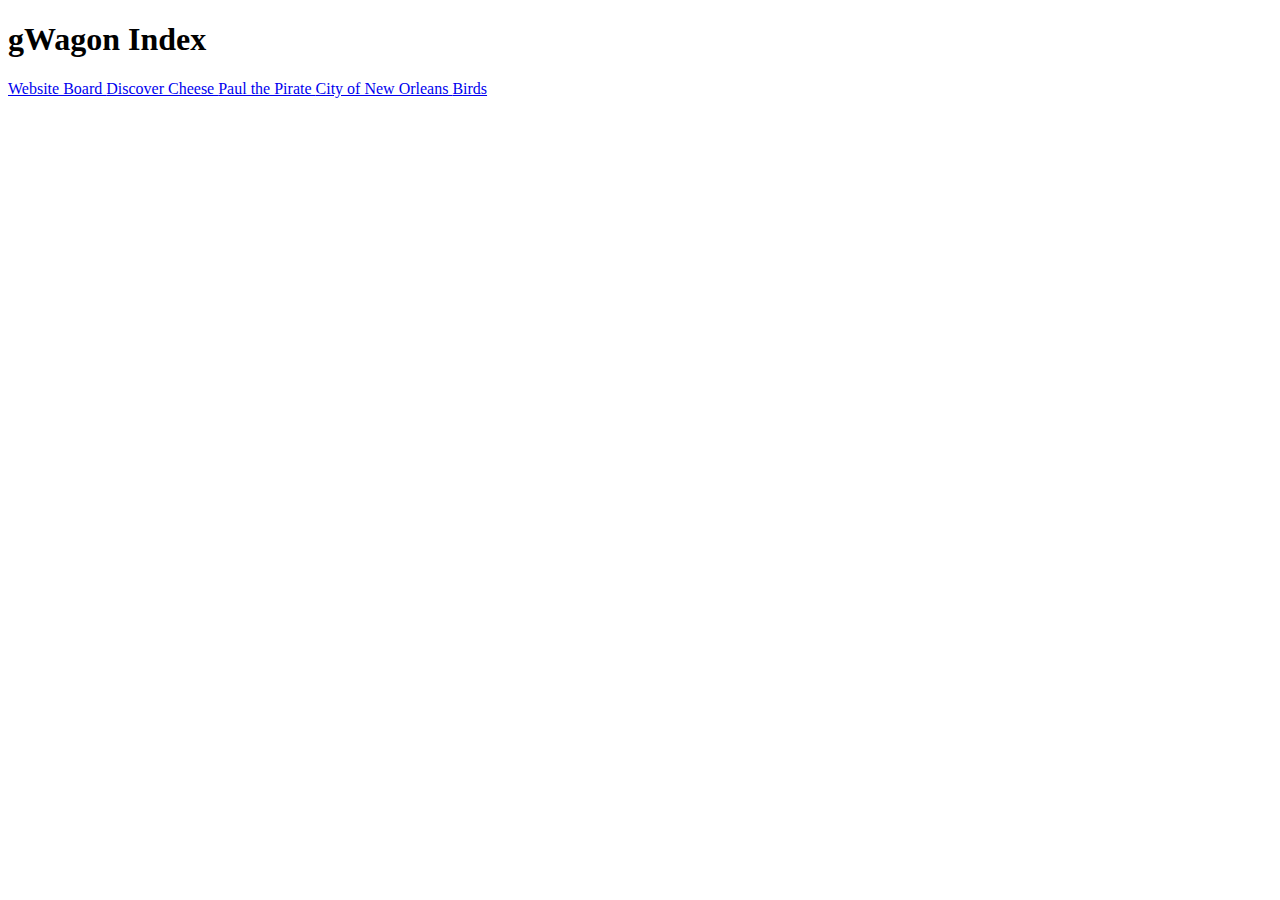
<file: index.html>
<!DOCTYPE html>
<html lang="en">
<head>
    <meta charset="UTF-8">
    <meta http-equiv="X-UA-Compatible" content="IE=edge">
    <meta name="viewport" content="width=device-width, initial-scale=1.0">
    <title>Document</title>
</head>
<body>
    <header>
        <h1>gWagon Index</h1>
    </header>
        <a href="WebsiteBoard/WebsiteBoard.html"> Website Board </a>
        <a href="DiscoverCheese/DiscoverCheese.html"> Discover Cheese </a>
        <a href="PTP/PTP.html"> Paul the Pirate </a>
        <a href="CityOfNewOrleans.html/CityOfNewOrleans.html"> City of New Orleans </a>
        <a href="Birds/Birds.html"> Birds </a>
    </header>
</body>
</html>
</file>
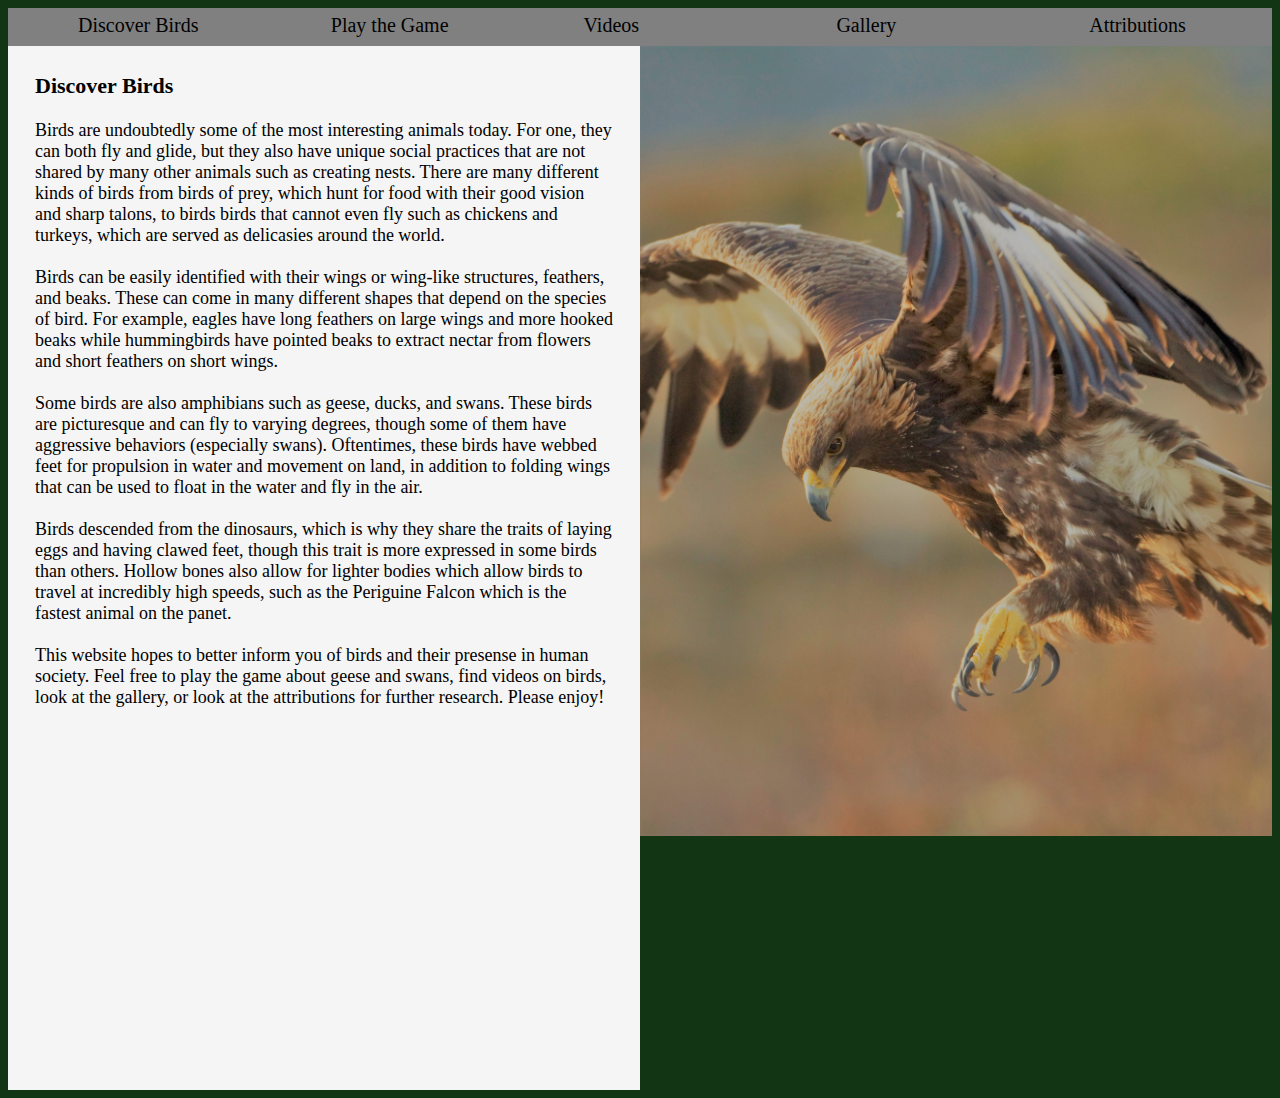
<file: Birds/Birds.html>
<!DOCTYPE html>
<html lang="en">
<head>
    <meta charset="UTF-8">
    <meta name="viewport" content="width=device-width, initial-scale=1.0">

    <link rel="stylesheet" href="Birds.css">
    <script src="Birds.js" defer></script>

    <title>Document</title>
</head>
<body style="background-color:rgb(18, 53, 20)">
    <header>
        <div class="HDiv" onclick="appear(0); gameOver2();">
            Discover Birds
        </div>
        <div class="HDiv" onclick="appear(1); gameOver2();">
            Play the Game
        </div>
        <div class="HDiv" onclick="appear(2); gameOver2();">
            Videos
        </div>
        <div class="HDiv" onclick="appear(3); gameOver2();">
            Gallery
        </div>
        <div class="HDiv" onclick="appear(4); gameOver2();">
            Attributions
        </div>
    </header>
    <main class="appear">
        <div class="MDiv">
            <p class="P1">
                <span class="PTitle" onclick="speak('Discover Birds')">Discover Birds</span>
                <br>
                <br> Birds are undoubtedly some of the most interesting animals today. For one, they can both fly and glide, but they also have unique social practices
                that are not shared by many other animals such as creating nests. There are many different kinds of birds from birds of prey, which hunt for food with 
                their good vision and sharp talons, to birds birds that cannot even fly such as chickens and turkeys, which are served as delicasies around the world. 
                <br>
                <br> Birds can be easily identified with their wings or wing-like structures, feathers, and beaks. These can come in many different shapes that depend on the species of bird.
                For example, eagles have long feathers on large wings and more hooked beaks while hummingbirds have pointed beaks to extract nectar from flowers and short feathers on short wings. 
                <br>
                <br> Some birds are also amphibians such as geese, ducks, and swans. These birds are picturesque and can fly to varying degrees, though some of them have aggressive behaviors (especially swans).
                Oftentimes, these birds have webbed feet for propulsion in water and movement on land, in addition to folding wings that can be used to float in the water and fly in the air. 
                <br>
                <br> Birds descended from the dinosaurs, which is why they share the traits of laying eggs and having clawed feet, though this trait is more expressed in some birds than others. 
                Hollow bones also allow for lighter bodies which allow birds to travel at incredibly high speeds, such as the Periguine Falcon which is the fastest animal on the panet.
                <br>
                <br> This website hopes to better inform you of birds and their presense in human society. Feel free to play the game about geese and swans, find videos on birds, look at the gallery, or look at the attributions for further research. Please enjoy!

            </p>
        </div>
        <img class="BackI" src = "Raptor.jpg"></img>
    </main>
    <main>
        <div id="gameBoard">
            <audio id="LMusic" loop>
                <source src = "LMusic.mp3">
            </audio>
            <audio id="Exp">
                <source src = "Exp.mp3">
            </audio>
            <audio id="GameO">
                <source src = "GameO.mp3">
            </audio>
            <audio id="Scream">
                <source src = "Scream.mp3">
            </audio>
            <img src="GX.png" id="cross">
            <div id="go">
                <img src="GMonster.jpg" class="goImg"></img>
                <div class="goDisplay">
                    Game
                    <br>
                    <br>Over
                </div>
            </div>
        </div>
        <div class="GDiv">
            <div id="BDiv" onclick="startGame();">Start</div>
            <div class="SDiv">Score: <span id="scoreN"></span> </div>
            <div id="inst">
                You're taking a nice evening walk at your local park, and you are truly appreciative of nature. Suddenly, killer geese and swans attack you from the woods. Defend yourelf and hold off these killer birds for as long as possible. 
            </div>
            <div id="moves">
                Controls: 
                <br>
                <br> - Arrow keys to move cursor
                <br>
                <br> - "A" to shoot
            </div>
        </div>
    </main>
    <main>
        <div class="MDiv">
            <p class="P1">
                <span class="PTitle" onclick="speak('Videos')"> Videos</span>
                <br>
                <div class="PDiv" onclick="window.open('https://www.youtube.com/watch?v=wZjJvTdKY2o')"> Chickens - Sweet, Spicy Korean Crispy Chicken </div>
                <br>
                <div class="PDiv" onclick="window.open('https://www.youtube.com/watch?v=u6ppFEDRGbk')"> Turkeys - Thanksgiving </div>
                <br>
                <div class="PDiv" onclick="window.open('https://www.youtube.com/watch?v=usx6_88R8uk')"> Raptors - Identification </div>
                <br>
                <div class="PDiv" onclick="window.open('https://www.youtube.com/watch?v=1_8hz4bHfYY')"> Falcons - The Fastest Creatures on Earth</div>
                <br>
                <div class="PDiv" onclick="window.open('https://www.youtube.com/watch?v=hecXupPpE9o')"> Eagles - Hunting Salmon</div>
                <br>
                <div class="PDiv" onclick="window.open('https://www.youtube.com/watch?v=wnaylfxGTnY')"> Ducks - Quacking</div>
                <br>
                <div class="PDiv" onclick="window.open('https://www.youtube.com/watch?v=pdtpI33EXHQ')"> Geese - Lifestyle</div>
                <br>
                <div class="PDiv" onclick="window.open('https://www.youtube.com/watch?v=0sH-Kix4a2k')"> Swans - Flight</div>
                <br>
            </p>
        </div>
        <img class="BackI" src="Chicken.jpg"></img>
    </main>
    <main>
        <img class="SI" src="Raptor2.jpg" onclick="speak('Raptor')"></img>
        <img class="SI" src="Eagle2.jpg" onclick="speak('Eagle')"></img>
        <img class="SI" src="Chicken2.jpg" onclick="speak('Chicken')"></img>
        <img class="SI" src="Turkey2.jpg" onclick="speak('Turkey')"></img>
        <img class="SI" src="Goose2.jpg" onclick="speak('Goose')"></img>
        <img class="SI" src="Swan2.jpg" onclick="speak('Swan')"></img>
        <img class="SI" src="Hawk2.jpg" onclick="speak('Hawk')"></img>
        <img class="SI" src="Duck2.jpg" onclick="speak('Duck')"></img>
        <img class="SI" src="Falcon2.jpg" onclick="speak('Falcon')"></img>
        <img class="SI" src="Emu2.jpg" onclick="speak('Emu')"></img>
        <img class="SI" src="Peacock2.jpg" onclick="speak('Peacock')"></img>
        <img class="SI" src="Hummingbird2.jpg" onclick="speak('Hummingbird')"></img>
        <img class="FI" src="E&S2.jpeg" onclick="speak('Eagle with Fish')"></img>
    </main>
    <main>
        <div class="MDiv">
            <p class="P2">
                <span class="PTitle" onclick="speak('Attributions')">Attributions</span>
                <br>
                <br> https://community.rspb.org.uk/ourwork/b/scotland/posts/gamebird-hunting-why-we-re-supporting-calls-173-for-it-to-be-regulated
                <br> https://www.thisoldhouse.com/yards/21018068/chicken-coop-must-haves-for-a-healthy-happy-roost
                <br> https://abcbirds.org/bird/mallard/ 
                <br>
                <br> https://www.youtube.com/watch?v=wZjJvTdKY2o
                <br> https://www.youtube.com/watch?v=u6ppFEDRGbk
                <br> https://www.youtube.com/watch?v=usx6_88R8uk
                <br> https://www.youtube.com/watch?v=1_8hz4bHfYY
                <br> https://www.youtube.com/watch?v=hecXupPpE9o
                <br> https://www.youtube.com/watch?v=wnaylfxGTnY
                <br> https://www.youtube.com/watch?v=pdtpI33EXHQ
                <br> https://www.youtube.com/watch?v=0sH-Kix4a2k
                <br>
                <br> https://en.wikipedia.org/wiki/Bird
                <br>
                <br> https://pixabay.com/photos/of-prey-eagle-eagle-savannah-eagle-2749590/
                <br> https://pixabay.com/photos/eagle-raptor-birds-of-prey-bird-2776081/
                <br> https://pixabay.com/photos/chicken-hen-animal-poultry-farm-3727097/
                <br> https://pixabay.com/photos/wildlife-turkey-bird-plumage-4749823/
                <br> https://pixabay.com/photos/hawk-bird-of-prey-bird-hunter-1853120/
                <br> https://pixabay.com/photos/emu-smile-bird-portrait-animal-3479510/
                <br> https://pixabay.com/photos/greylag-goose-water-reflection-8138408/
                <br> https://pixabay.com/photos/swan-bird-flying-swan-water-7167802/
                <br> https://pixabay.com/photos/duck-bird-ornithology-species-7917949/
                <br> https://pixabay.com/photos/raptor-peregrine-falcon-falcon-bird-2745549/
                <br> https://pixabay.com/photos/peafowl-peacock-bird-feathers-2363750/
                <br> https://pixabay.com/photos/rufous-bird-hummingbird-flight-6476117/
                <br> https://triadrivertours.com/river-research/2019/1/25/bald-eagles-salmon-and-winter-floods-the-annual-migration
                <br> 
                <br> https://pixabay.com/photos/sunset-mood-landscape-color-view-5416789/
                <br> https://pixabay.com/photos/goose-big-bird-wings-water-bird-2246759/
                <br> https://pixabay.com/photos/swan-water-bird-wing-big-white-5059320/
                <br> https://pixabay.com/photos/nile-goose-duck-bird-waterbird-3538831/
                <br> https://www.stickpng.com/img/miscellaneous/shapes/square
                <br> https://freesound.org/people/InspectorJ/sounds/412224/
                <br> https://freesound.org/people/InspectorJ/sounds/448226/
                <br> https://freesound.org/people/Baltiyar13/sounds/564046/
                <br> https://freesound.org/people/Mordecai666/sounds/579818/
                <br> https://pluspng.com/png-131116.html
                <br>
            </p>
        </div>
        <img class="BackI" src="Mallard.jpg"></img>

    </main>
</body>
</html>
</file>
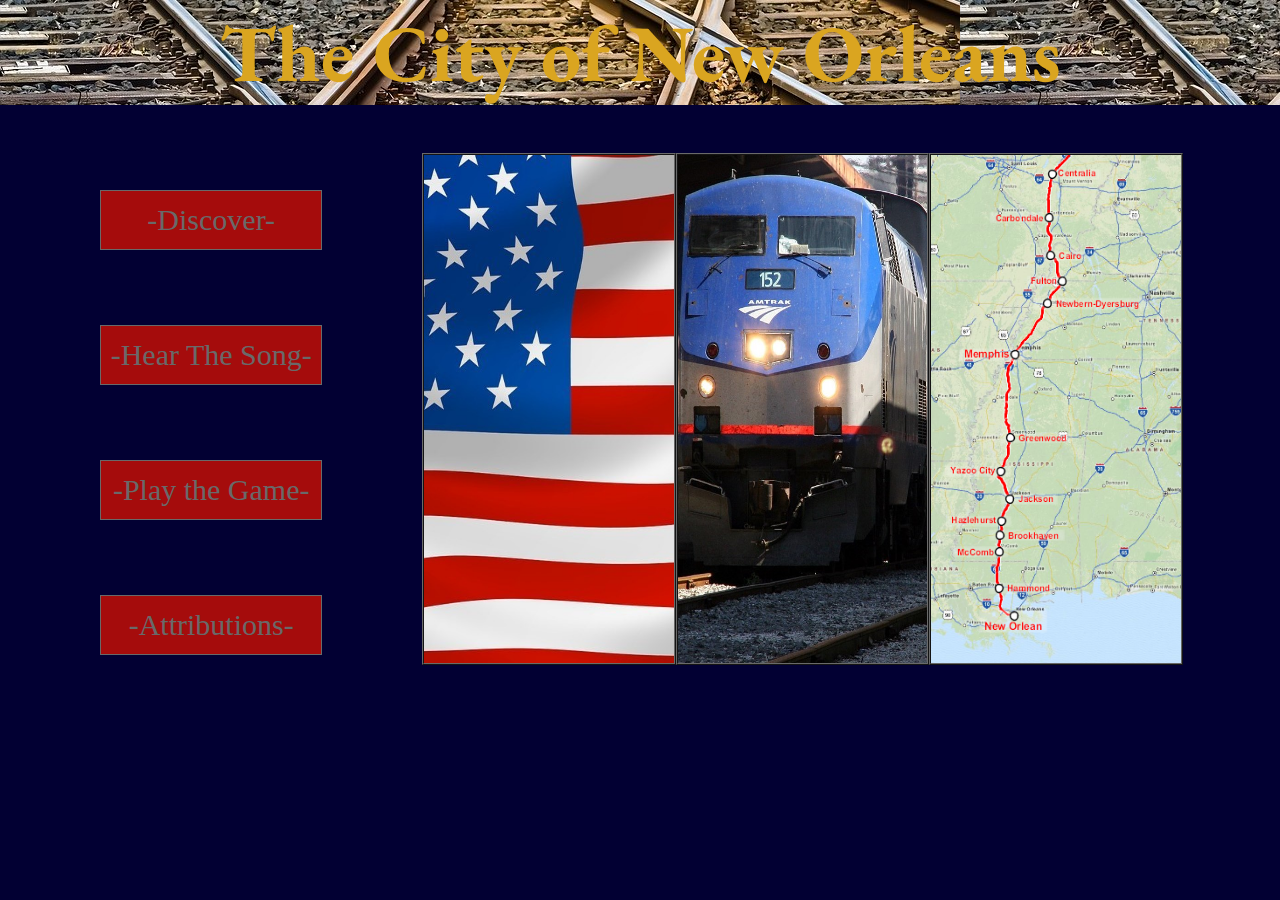
<file: CityOfNewOrleans.html/CityOfNewOrleans.html>
<html>
    <head>
        <meta charset="UTF-8">
        <meta http-equiv="X-UA-Compatible" content="IE=edge">
        <meta name="viewport" content="width=device-width, initial-scale=1.0">
        
        <link rel="stylesheet" href="CityOfNewOrleans.css">
        <script src="CityOfNewOrleans.js" defer></script>
        
        <title>City of New Orleans</title>
    </head>

    <body>
        <header onclick="speak('The City of New Orleans')">
            <h1>The City of New Orleans</h1>
        </header>

        <main class="appear">
            <div class="buttonBox">
                <button class="sendingButtons" onclick="appear(1);">-Discover-</button>
                <button class="sendingButtons" onclick="window.open('https://www.youtube.com/watch?v=fF1lqEQFVUo')">-Hear The Song-</button>
                <button class="sendingButtons" onclick="appear(2);">-Play the Game-</button>
                <button class="sendingButtons" onclick="appear(3);">-Attributions-</button>
            </div>
            <div class="imgBox1">
                <img class="titleImg" src="AmericanFlag2.jpg"></img>
                <img class="titleImg" src="Train1.jpg"></img>
                <img class="titleImg" src="Path1.png"></img>
            </div>
        </main>

        <main>
            <p class="discoverText">
                The City of New Orleans is an interstate American train that is run by Amtrak. It runs from Chicago to New Orleans, succeeding the Panama Limited run by the Illinois Central Railroad. It was opened on April 27, 1947 and it received an overnight schedule in 1971. The train runs down the Mississippi river, travelling 934 miles. Its route has been changed several times and but it currently has 17 stops. The route was made famous when Steve Goodman wrote the folk song 'City of New Orleans' in 1970 and Arlo Guthrie recorded it in 1972. After Hurricane Katrina, Arlo Guthrie started a fundraiser while aboard the City of New Orleans to raise money for the recovery. Though the train route is one of the most iconic in America, it has nonetheless suffered during the Covid-19 pandemic and service has seen many cuts.
            </p>
            <div class="imgBox2">
                <img class="discovImg" src="Train2.jpg"></img>
                <img class="discovImg" src="Path2.png"></img>
                <img class="discovImg" src="Train3.jpg"></img>
                <img class="discovImg" src="NewOrleans.jpg"></img>
            </div>
            <button class="backButtons" onclick="appear(0);">-Back-</button>
        </main>

        <main>
            <div id="gameBoard">
                <audio id="CMusic" loop>
                    <source src = "CMusic.mp3">
                </audio>
                <audio id="Umph">
                    <source src = "Umph.mp3">
                </audio>
                <audio id="GOm">
                    <source src = "GOm.wav">
                </audio>
                <img src="Train4.jpg" class="train">
                <img src="Conductor.jpg" id="con">
                <div id="go">Game Over</div>
            </div>
            <button class="backButtons" onclick="appear(0); gameOver2();">-Back-</button>
            <div class="scoreBoard">Score: <span id="scoreN"></span> </div>
            <button class="playButton" onclick="startGame();"> | Play | </button>
            <p class="instructions">
                You're the conductor of the City of New Orleans. On your way down to New Orleans, your train stops due to engineering issues in the dense swamps of Mississippi. To make it even worse, the swamp is infested with poisonous water moccasins. Perform your duty by tackling the water moccasins before they can get to your train.
            </p>  
        </main>

        <main>
            <p class="attributions">
                <span class="attributionsTitle">Attributions</span>
                <br>
                <br>https://pixabay.com/
                <br>
                <br>https://en.wikipedia.org/wiki/City_of_New_Orleans_(train)#/media/File:FEMA_-_20680_-_Photograph_by_Robert_Kaufmann_taken_on_10-10-2005_in_Louisiana.jpg   By Robert Kaufmann - This image is from the FEMA Photo Library., Public Domain, https://commons.wikimedia.org/w/index.php?curid=8078572
                <br>https://en.wikipedia.org/wiki/City_of_New_Orleans_(train)#/media/File:Amtrak_City_of_New_Orleans.png   By http://sharemap.org/public/Amtrak_City_of_New_OrleansGeospatial data sources:Open Street Map Data (ODbL) - http://www.openstreetmap.org/copyrightNORTAD - http://www.bts.gov/publications/north_american_transportation_atlas_data/Natural Earth - http://www.naturalearthdata.com/, CC BY-SA 3.0, https://commons.wikimedia.org/w/index.php?curid=26959681
                <br>
                <br>https://en.wikipedia.org/wiki/City_of_New_Orleans_(train)
                <br>https://en.wikipedia.org/wiki/City_of_New_Orleans_(train)#/media/File:Kankakee_IC_Aug_1964_3-03.jpg   By Lawrence and David Barera - Flickr: Kankakee IC Aug 1964 3-3, CC BY-SA 2.0, https://commons.wikimedia.org/w/index.php?curid=33184438
                <br>https://en.wikipedia.org/wiki/Amtrak#/media/File:Amtrak_network_map_2016.png   By User:Pi.1415926535 - PNG render of File:Amtrak network map 2016.svg for article use, CC BY-SA 4.0, https://commons.wikimedia.org/w/index.php?curid=50411175
                <br>https://en.wikipedia.org/wiki/Amtrak#/media/File:Amtrak_California_Zephyr_Engines_1_and_56_Eastbound_at_Grand_Junction_-_img1.jpg   By Ebgundy - Own work, CC BY-SA 3.0, https://commons.wikimedia.org/w/index.php?curid=26365476
                <br>https://en.wikipedia.org/wiki/New_Orleans#/media/File:New_Orleans_skyline-02.jpg   By thepipe26 - Flickr: new orleans skyline, CC BY 2.0, https://commons.wikimedia.org/w/index.php?curid=21875670
                <br>
                <br>https://www.youtube.com/channel/UC7ePce7fCqm4oGYy_wOeYIQ
                <br>
                <br>https://en.wikipedia.org/wiki/Agkistrodon_piscivorus#/media/File:Agkistrodon_piscivorus_piscivorus_CDC.png   By CDC/ Edward J. Wozniak D.V.M., Ph.D., John Willson at the University of Georgia, at the Savannah River Ecology Laboratory (SREL) - This media comes from the Centers for Disease Control and Prevention&#039;s Public Health Image Library (PHIL), with identification number #8125.Note: Not all PHIL images are public domain; be sure to check copyright status and credit authors and content providers.العربية | Deutsch | English | македонски | slovenščina | +/−I downloaded the high-resolution TIFF from the website and re-saved it in the PNG format (compression level 9) using GIMP. This reduced the file size by about half while resulting in no loss of visual information., Public Domain, https://commons.wikimedia.org/w/index.php?curid=2084085
                <br>https://en.wikipedia.org/wiki/Southwest_Chief#/media/File:Southwest_Chief_at_Devil's_Throne,_New_Mexico.jpg   By Christopher Quinlan - Own work, CC BY-SA 4.0, https://commons.wikimedia.org/w/index.php?curid=72735496
                <br>https://freesound.org/people/JustPlainPhillip/sounds/132712/
                <br>https://freesound.org/people/Topschool/sounds/442604/
                <br>https://freesound.org/people/EVRetro/sounds/533034/
                <br>
            </p>
            <button class="backButtons" onclick="appear(0);">-Back-</button>
        </main>
    </body>
</html>
</file>
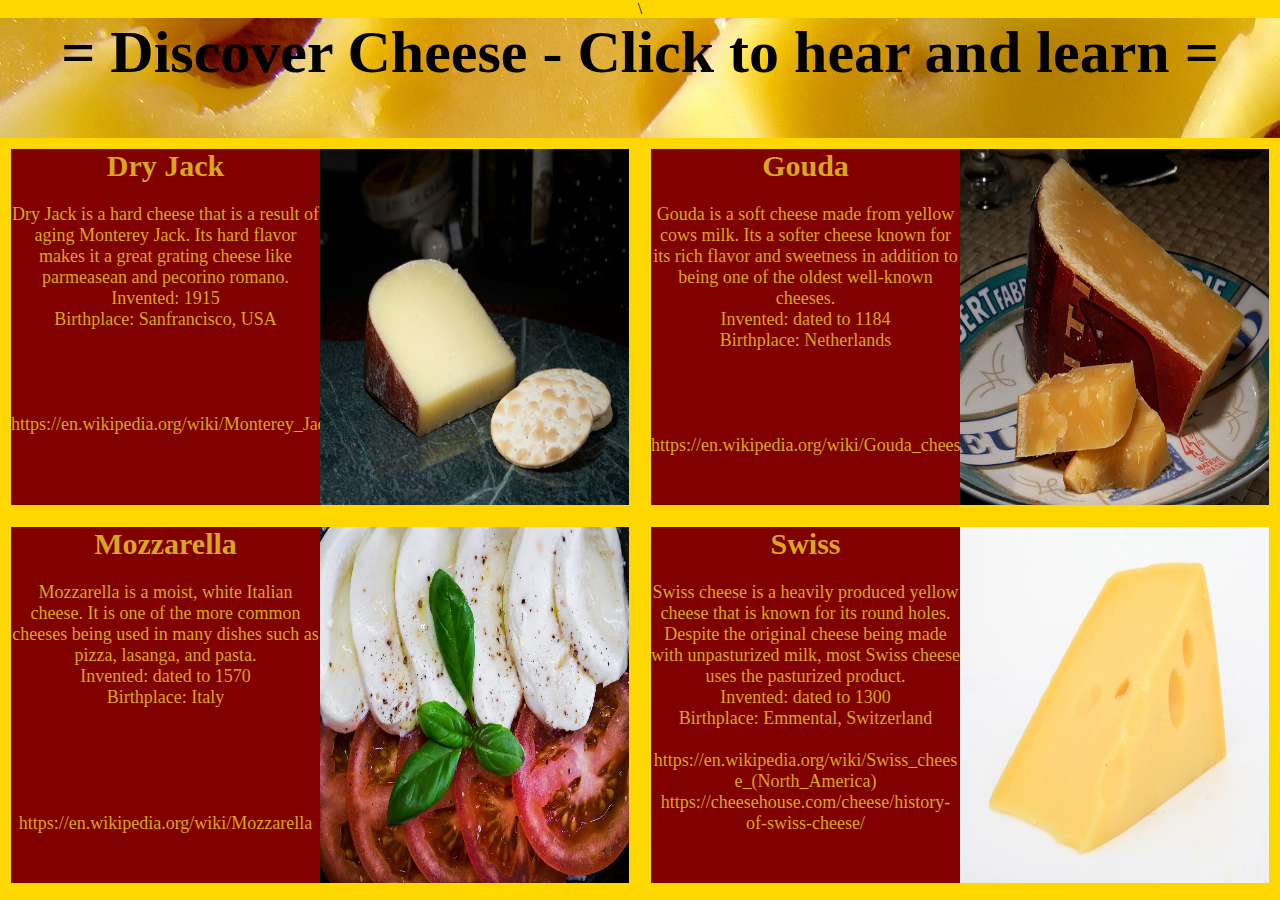
<file: DiscoverCheese/DiscoverCheese.html>
<html>
<head>
    <meta charset="UTF-8">
    <meta http-equiv="X-UA-Compatible" content="IE=edge">
    <meta name="viewport" content="width=device-width, initial-scale=1.0">\
    
    <link rel="stylesheet" href="DiscoverCheese.css">
    <script src="DiscoverCheese.js" defer></script>
    
    <title>Discover Cheese</title>
</head>

<body>
    <div class="dv">
        <header>
            <h1 class="hd">= Discover Cheese - Click to hear and learn =</h1>
        </header>
    </div>

    <main>
        <div class="dv2">

            <p onclick="window.open('https://www.youtube.com/watch?v=VNh5hJeemDA')"> <span class= "title">Dry Jack</span>
                <br>    
                <br>Dry Jack is a hard cheese that is a result of aging Monterey Jack. Its hard flavor makes it a great grating cheese like parmeasean and pecorino romano.
                <br>Invented: 1915
                <br>Birthplace: Sanfrancisco, USA
                <br>   
                <br>
                <br>
                <br>
                <br> https://en.wikipedia.org/wiki/Monterey_Jack
            </p>
            <img src= "DryJack.jpg" onclick="speak('Dry Jack')"></img>
        </div>
        <div class="dv2">

            <p onclick="window.open('https://www.youtube.com/watch?v=ImpROVueIcE')"> <span class= "title">Gouda</span>
                <br>   
                <br>Gouda is a soft cheese made from yellow cows milk. Its a softer cheese known for its rich flavor and sweetness in addition to being one of the oldest well-known cheeses.
                <br>Invented: dated to 1184
                <br>Birthplace: Netherlands
                <br>   
                <br>
                <br>
                <br>
                <br> https://en.wikipedia.org/wiki/Gouda_cheese
            </p>
            <img src= "Gouda.jpg" onclick="speak('Gouda')"></img>
        </div>
        <div class="dv2">

            <p onclick="window.open('https://www.youtube.com/watch?v=pU_VoyWfLfY')"> <span class= "title">Mozzarella</span>
                <br>   
                <br>Mozzarella is a moist, white Italian cheese. It is one of the more common cheeses being used in many dishes such as pizza, lasanga, and pasta.
                <br>Invented: dated to 1570
                <br>Birthplace: Italy
                <br>   
                <br>
                <br>
                <br>
                <br>
                <br> https://en.wikipedia.org/wiki/Mozzarella
            </p>
            <img src= "Mozzarella.jpg" onclick="speak('Mozzarella')"></img>
        </div>
        <div class="dv2">

            <p onclick="window.open('https://www.youtube.com/watch?v=1a7f9wzOfWk')"> <span class= "title">Swiss</span>
                <br>   
                <br>Swiss cheese is a heavily produced yellow cheese that is known for its round holes. Despite the original cheese being made with unpasturized milk, most Swiss cheese uses the pasturized product. 
                <br>Invented: dated to 1300
                <br>Birthplace: Emmental, Switzerland
                <br>
                <br> <span class="breakable">https://en.wikipedia.org/wiki/Swiss_cheese_(North_America)</span>
                <br> <span class="breakable">https://cheesehouse.com/cheese/history-of-swiss-cheese/</span>
            </p>
            <img src= "Swiss.jpg" onclick="speak('Swiss')"></img>
        </div>
    </main>
</body>
</html>
</file>
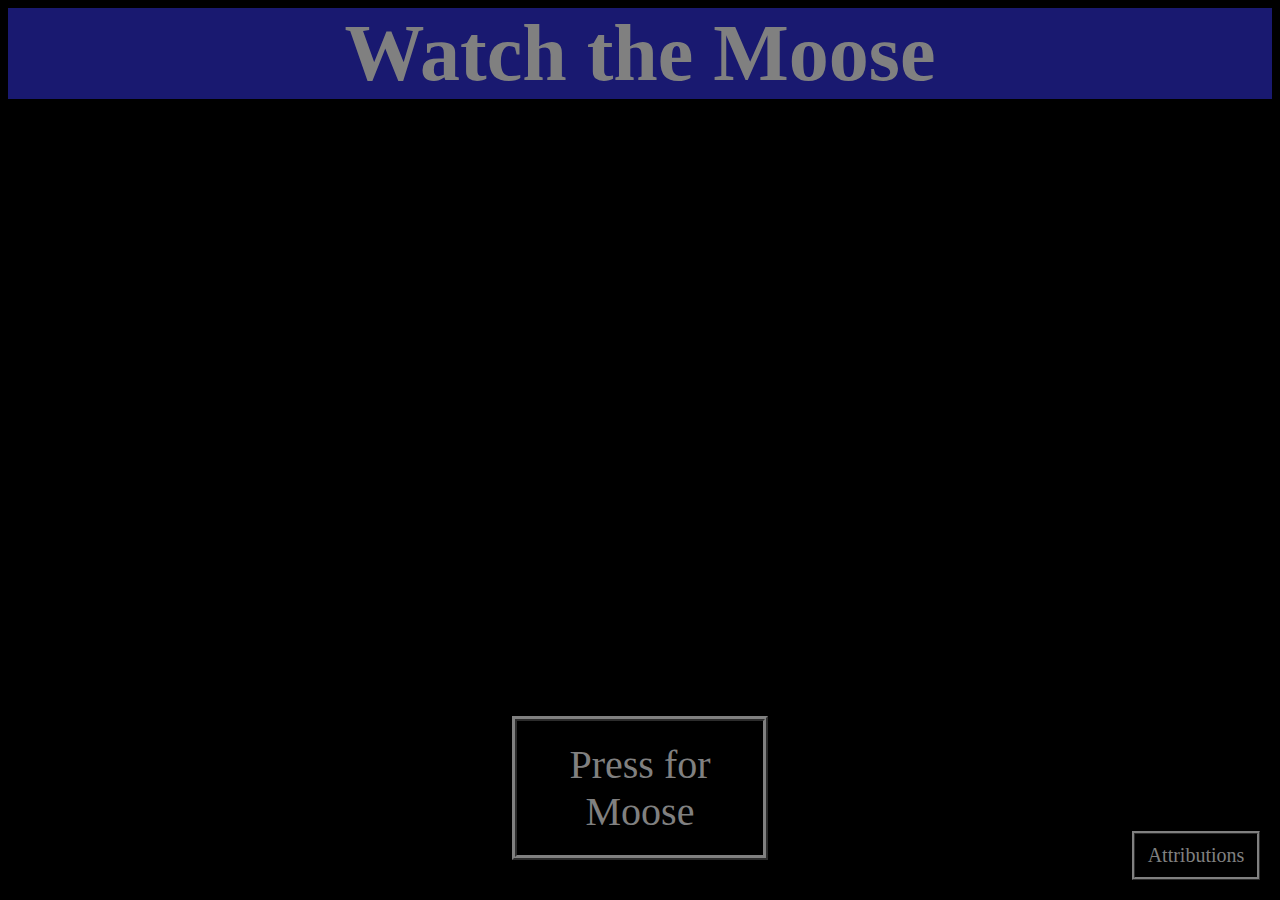
<file: Moose/Moose.html>
<html>
    <head>
        <meta charset="UTF-8">
        <meta http-equiv="X-UA-Compatible" content="IE=edge">
        <meta name="viewport" content="width=device-width, initial-scale=1.0">
        
        <link rel="stylesheet" href="Moose.css">
        <script src="Moose.js" defer></script>
        
        <title>Moose</title>
    </head>

    <body>
        <header onclick="speak('Watch the Moose')">
            <h1>Watch the Moose</h1>
        </header>

        <main class ="appear" id="Screen">
            <button class="b1" onclick="SpawnMoose()">
                Press for Moose
            </button>
            <button class="b2" onclick="appear(1);">
                Attributions
            </button>
        </main>
        <main>
            <p class = "attributions">
                <sr>https://www.pngwing.com/en/search?q=moose</sr>
            </p>
            <button class="b2" onclick="appear(0);">
                Back
            </button>
        </main>

    </body>
</html>
</file>
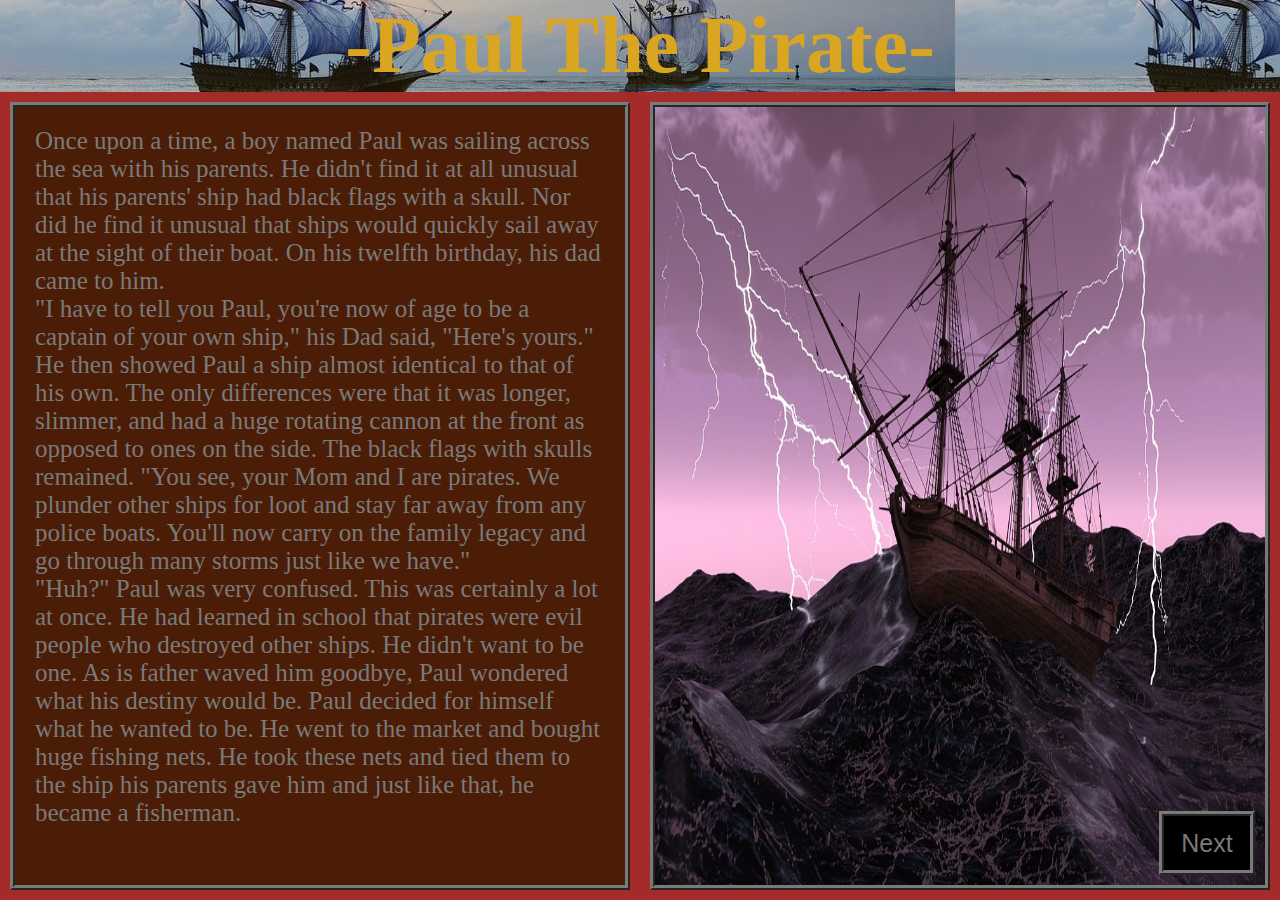
<file: PTP/PTP.html>
<html>
    <head>
        <meta charset="UTF-8">
        <meta http-equiv="X-UA-Compatible" content="IE=edge">
        <meta name="viewport" content="width=device-width, initial-scale=1.0">
        
        <link rel="stylesheet" href="PTP.css">
        <script src="PTP.js" defer></script>
        
        <title>Paul the Pirate</title>
    </head>

    <body>
        
        <header>
            <h1>-Paul The Pirate-</h1>
        </header>

        <main class="appear">
            <div class="box">
                <p onclick="speak('Once upon a time, a boy named Paul was sailing across the sea with his parents. He did not find it at all unusual that his parents ship had black flags with a skull. Nor did he find it unusual that ships would quickly sail away at the sight of their boat. On his twelfth birthday, his dad came to him. I have to tell you Paul, you are now of age to be a captain of your own ship his Dad said. Here is yours. He then showed Paul a ship almost identical to that of his own. The only differences were that it was longer, slimmer, and had a huge rotating cannon at the front as opposed to ones on the side. The black flags with skulls remained. You see, your Mom and I are pirates. We plunder other ships for loot and stay far away from any police boats. You will now carry on the family legacy and go through many storms just like we have. Huh? Paul was very confused. This was certainly a lot at once. He had learned in school that pirates were evil people who destroyed other ships. He did not want to be one. As his father waved him goodbye, Paul wondered what his destiny would be. Paul decided for himself what he wanted to be. He went to the market and bought huge fishing nets. He took these nets and tied them to the ship his parents gave him and just like that, he became a fisherman.')">Once upon a time, a boy named Paul was sailing across the sea with his parents. He didn't find it at all unusual that his parents' ship had black flags with a skull. Nor did he find it unusual that ships would quickly sail away at the sight of their boat. On his twelfth birthday, his dad came to him.
                    <br>"I have to tell you Paul, you're now of age to be a captain of your own ship," his Dad said, "Here's yours." He then showed Paul a ship almost identical to that of his own. The only differences were that it was longer, slimmer, and had a huge rotating cannon at the front as opposed to ones on the side. The black flags with skulls remained. "You see, your Mom and I are pirates. We plunder other ships for loot and stay far away from any police boats. You'll now carry on the family legacy and go through many storms just like we have."
                    <br>"Huh?" Paul was very confused. This was certainly a lot at once. He had learned in school that pirates were evil people who destroyed other ships. He didn't want to be one. As is father waved him goodbye, Paul wondered what his destiny would be. Paul decided for himself what he wanted to be. He went to the market and bought huge fishing nets. He took these nets and tied them to the ship his parents gave him and just like that, he became a fisherman.
                </p>
            </div>
            <div class="box">
                <img src="PirateShip.jpg"></img>
                <button class="bottom" onclick="appear(1);"> Next </button>
            </div>
        </main>

        <main>
            <div class="box">
                <p onclick="speak('One day as he was fishing a school of salmon, a blue boat appeared across the horizon. It was a police boat. Halt! blared the patrols voice through a megaphone. The boat circled Pauls ship. Surrender immediately. It is illegal to pirate these waters. As Paul got out of the captains room he said, Huh? This is not a pirate ship, its a fishing boat. Do not you see the nets? Oh said the patrol But what is with the pirate flag and the black sails? I just got those from my parents, do you want some fish? Yes please. The patrol took some juicy cod and in exchange gave Paul some beautiful purple sails to replace the black ones his parents gave him. Paul created a new flag for his ship, a golden five-pointed star surrounded by waves. Pauls fishing buisness grew and grew for the long design of his ship allowed for him to carry many nets. He found a nice little town where he could stay and he lived happily ever after on the ocean. The End')"> One day as he was fishing a school of salmon, a blue boat appeared across the horizon. It was a police boat. 
                    <br>"Halt!" blared the patrol's voice through a megaphone. The boat circled Paul's ship. "Surrender immediately. It is illegal to pirate these waters. "
                    <br>As Paul got out of the captain's room he said, "Huh? This isn't a pirate ship, its a fishing boat. Don't you see the nets?"
                    <br>"Oh," said the patrol, "But what's with the pirate flag and the black sails?"
                    <br>"I just got those from my parents, do you want some fish?"
                    <br>"Yes please." The patrol took some juicy cod and in exchange gave Paul some beautiful purple sails to replace the black ones his parents gave him. Paul created a new flag for his ship, a golden five-pointed star surrounded by waves. Paul's fishing buisness grew and grew for the long design of his ship allowed for him to carry many nets. He found a nice little town where he could stay and he lived happily ever after on the ocean.
                    <br>
                    <br>
                    <br>
                    <br>
                    <br> <span class="endinFont"> The End</span>  
                </p>
            </div>
            <div class="box">
                <img src="PoliceBoat.jpg"></img>
                <button class="bottom" onclick="appear(0);"> Back </button>
            </div>
        </main>
    </body>
</html>
</file>
<file: Birds/Birds.css>
@import url('https://fonts.googleapis.com/css2?family=Dancing+Script:wght@500&family=EB+Garamond:wght@500&display=swap');




.appear {
    display:flex;
}



header {
    width:100%;
    position:top;
    background-color:gray;
    margin:0;
    display:flex;
}

.HDiv {
    width:30%;
    height:1.5em;
    font-size:20px;
    background-color:gray;
    font-family:'spectral sc';
    color:black;
    margin-top:0.3em;
    margin-bottom:0.1em;
    margin-left:3.5em;
    margin-right:1em;
    text-decoration:none;
}

.HDiv:hover {
    text-decoration:underline;
}



main {
    width:100%;
    vertical-align:bottom;
    display:none;
    flex-wrap:wrap;
    margin:none;
}

.BackI {
    width:50%;
    height:100%;
    margin:0%;
    float:right;
}

.MDiv {
    width:50%;
    height:116vh;
    margin:0%;
    background-color:whitesmoke;
}

.PTitle {
    font-size:22px;
    font-weight:bold;
}

.P1 {
    color:black;
    font-size:18px;
    padding-top:0.5em;
    padding-bottom:0.5em;
    padding-left:1.5em;
    padding-right:1.5em;
    font-family:verdana;
}

.P2 {
    color:black;
    font-size:12px;
    padding-top:0.5em;
    padding-bottom:0.5em;
    padding-left:1.5em;
    padding-right:1.5em;
    font-family:verdana;
}

.PDiv {
    color:black;
    font-size:18px;
    padding-top:0.5em;
    padding-bottom:0.5em;
    padding-left:1.5em;
    padding-right:1.5em;
    font-family:verdana;
}



.SI {
    width:33.3333333%;
    height:55vh;
}

.FI {
    width:100%;
}



#gameBoard {
    position:relative;
    height:80vh;
    width:100vw;
    overflow:hidden;
    background-image:url(GField.jpg);
    text-align:center;
    margin:0px;
    padding:0px;
}

#cross {
    position:absolute;
    top:50%;
    left:47%;
    height:15%;
    width:6%;
    margin:0px;
    padding:0px;
    transition:all 0.1s linear 0s;
}

#go {
    position:absolute;
    height:80vh;
    width:100vw;
    margin:0px;
    background-color:rgb(30, 9, 62);
    display:none;
}

.goDisplay {
    position:absolute;
    text-align:center;
    margin:0px;
    font-family:verdana;
    font-size:140px;
    font-weight:bold;
    color:orange;
    left:25vw;
    width:50vw;
}

.goImg {
    position:absolute;
    text-align:center;
    margin:0px;
    left:25vw;
    width:50vw;
}

.GDiv {
    float:bottom;
    height:13vh;
    width:100vw;
    background-color:black;
    display:flex;
}

#BDiv {
    width:30%;
    height:1.5em;
    font-size:40px;
    font-family:'verdana';
    color:white;
    margin-top:0.3em;
    margin-bottom:0.1em;
    margin-left:3.5em;
    margin-right:1em;
    text-decoration:none;
}

#BDiv:hover {
    text-decoration:underline;
}

.SDiv {
    width:30%;
    height:1.5em;
    font-size:40px;
    font-family:'verdana';
    color:white;
    margin-top:0.3em;
    margin-bottom:0.1em;
    margin-left:3.5em;
    margin-right:1em;
    text-decoration:none;
}

#inst {
    width:30%;
    height:1.5em;
    font-size:13.5px;
    font-family:'verdana';
    color:white;
    margin-top:0.3em;
    margin-bottom:0.1em;
    margin-left:3.5em;
    margin-right:1em;
    text-decoration:none;
}

#moves {
    width:30%;
    height:1.5em;
    font-size:15px;
    font-family:'verdana';
    color:white;
    margin-top:0.3em;
    margin-bottom:0.1em;
    margin-left:3.5em;
    margin-right:1em;
    text-decoration:none;
    display:none;
}

.swan {
    position:absolute;
    top:50%;
    left:100%;
    height:15%;
    width:8%;
    margin:0px;
    padding:0px;
    transition:0.1s linear 0s;
    filter: grayscale(0%);
}
</file>
<file: CityOfNewOrleans.html/CityOfNewOrleans.css>
@import url('https://fonts.googleapis.com/css2?family=Dancing+Script:wght@500&family=EB+Garamond:wght@500&display=swap');

.appear {
    display:flex;
}

.attributions {
    width:100%;
    font-family:'Times New Roman';
    font-size:18px;
    margin:7%;
    color:goldenrod;
}

.attributionsTitle {
    font-family:'Times New Roman';
    font-size:40px;
    font-weight:bold;
}

.backButtons {
    width:6em;
    height:2em;
    background-color:rgb(165, 12, 12);
    font-family:times;
    color:rgb(105, 105, 105);
    text-align:center;
    border:1px ridge rgb(105,105,105);
    font-size:25px;
    margin:0px;
    margin-left:1em;
    margin-top:1.2em;
    margin-bottom:1em;
}

body {
    margin:0;
    background-color:rgb(2, 0, 51);
    min-height: 100vh;
}

.buttonBox {
    display: flex;
    width: 33%;
    padding:10px;
    box-sizing: border-box;
    vertical-align:right;
    margin:0px;
    position: relative;
    flex-wrap:wrap
}

.discovImg {
    height:50%;
    width:50%;
    border:2px ridge rgb(105,105,105);
    box-sizing:border-box;
}

.discoverText {
    width:40%;
    font-family:'Times New Roman';
    font-size:25px;
    padding:7%;
    margin:0px;
    color:goldenrod;
}

header {
    width: 100%;
    position:top;
    background-image:url(Rails.jpg);
    margin:0;
}

header h1 {
    color:goldenrod;
    font-size:80;
    margin: 0;
    vertical-align:middle;
    text-align:center;
    font-family: 'EB Garamond', serif;
}

.imgBox1 {
    display: flex; 
    width:60%;
    margin:0px;
    margin-top:3em;
    position:relative;
    flex-wrap:wrap;
    
}

.imgBox2 {
    display:flex;
    width:40%;
    margin:0px;
    margin-top:3em;
    position:relative;
    flex-wrap:wrap;
}

main {
    width: 100%;
    vertical-align:bottom;
    display: none;
    flex-wrap: wrap;
    margin:0px;
}

.sendingButtons {
    width:20em;
    height:2em;
    background-color:rgb(165, 12, 12);
    font-family:times;
    color:rgb(105, 105, 105);
    text-align:center;
    margin-top:2.5em;
    margin-left:3em;
    margin-right:3em;
    border:1px ridge rgb(105,105,105);
    font-size:30px;

}

.titleImg {
    width:33%;
    border:2px ridge rgb(105, 105, 105);
    box-sizing:border-box;
}














#gameBoard {
    position:relative;
    height:68vh;
    width:100vw;
    overflow:hidden;
    background-image:url(Grass.jpg);
    text-align:center;
    margin:0px;
    padding:0px;
}

#go {
    position:absolute;
    height:68vh;
    width:100vw;
    text-align:center;
    margin:0px;
    font-family:'Times New Roman';
    font-size:140;
    font-weight:bold;
    color:goldenrod;
    background-color:brown;
    padding-top:1.1em;
    display:none;
}

.instructions {
    height:15vh;
    width:30vw;
    padding:0px;
    color:white;
    margin:1em;
    font-family:'Times New Roman';
    font-size:15px;
}

.playButton {
    height:15vh;
    width:30vw;
    margin:0px;
    padding:0px;
    background-color:black;
    border:2px ridge goldenrod;
    box-sizing: border-box;
    color:goldenrod;
    font-family:'Times New Roman';
    font-size:40px;
    font-weight:bold;
    margin-left:1em;
}

.scoreBoard {
    height:15vh;
    width:20vw;
    margin:0px;
    background-color:rgb(117, 67, 47);
    color:goldenrod;
    font-size:30px;
    text-align:center;
    border: 2px ridge goldenrod;
    box-sizing:border-box;
    font-family:'Times New Roman';
    font-weight:bold;
    margin-left:1em;
    padding:0px;
    padding-top:1.2em;
}






#con {
    position:absolute;
    top:40%;
    left:20%;
    height:15%;
    width:6%;
    margin:0px;
    padding:0px;
    transition:all 0.1s linear 0s;
}

.train{
    position:absolute;
    top:0%;
    left:0%;
    height:100%;
    width:15%;
    margin:0px;
    padding:0px;
}

.wm {
    position:absolute;
    top:50%;
    left:100%;
    transition:0.1s linear 0s;
    height:10%;
    width:4%;
    margin:0px;
    padding:0px;
}
</file>
<file: DiscoverCheese/DiscoverCheese.css>
h1.hd {
    font-family:Georgia;
    font-size:60px;
    color:black;
    text-align:center;
    margin:0;
    vertical-align: middle;
}

body {
    background:gold;
    text-align: center;
    margin: 0;
}

div.dv { 
    width:100vw;
    height:120px;
    position:top;
    background-image: url('Cheese Background.jpg')
}

main {
    width: 100vw;
    display: flex;
    flex-wrap: wrap;
}

div.dv2 {
    display: flex;
    width:50%;
    height:42vh;
    padding:10px;
    box-sizing: border-box;
    margin: 0;
    border: 1px solid gold;
    vertical-align:top;
}

p {
    width:50%;
    height:100%;
    background-color:maroon;
    text-align:center;
    font-size:18px;
    margin:0;
    font:timesnewroman;
    color:goldenrod;
}

.breakable {
    word-wrap: break-word;
}

img {
    width:50%;
    height:100%;
    text-align:right;
    margin: 0;
}

.title {
    font-weight:bold;
    font-size:30px;

}
</file>
<file: Moose/Moose.css>
@import url('https://fonts.googleapis.com/css2?family=Dancing+Script:wght@500&family=EB+Garamond:wght@500&display=swap');

header {
    width: 100%;
    position: top;
    background-color: midnightblue;
    margin:0;
}

header h1 {
    color:gray;
    font-size:80;
    margin:0;
    font-family:Cambria;
    vertical-align:middle;
    text-align:center;
}

body {
    background-color: black;
}

.b1 {
    width:20%;
    text-align:center;
    border:5px gray ridge;
    color:gray;
    background-color: black;
    font-size:40;
    font-family:verdana;
    padding:0.5em;
    position:absolute;
    bottom:1em;
    right:40%;
}

.b2 {
    width:10%;
    text-align:center;
    border:3px gray ridge;
    color:gray;
    background-color:black;
    font-size:20;
    font-family:verdana;
    padding:0.5em;
    position:absolute;
    bottom: 1em;
    right: 1em;
}

main {
    width: 100%;
    vertical-align:bottom;
    display: none;
    flex-wrap: wrap;
}

.appear {
    display: flex;
}

#Screen {
    background-color: black;
}

.Moose {
    position:absolute;
    top:50%;
    left:50%;
}

.attributions {
    width:100%;
    font-family:verdana;
    font-size:20;
    margin:7%;
    color:ivory;
}
</file>
<file: PTP/PTP.css>
@import url('https://fonts.googleapis.com/css2?family=Dancing+Script:wght@500&display=swap');

header {
    width: 100%;
    position:top;
    background-image:url('PirateShips.jpg');
    margin:0;
}

header h1 {
    color:goldenrod;
    font-size:80;
    margin: 0;
    vertical-align:middle;
    text-align:center;
}

.box {
    display: flex;
    width: 50%;
    padding:10px;
    box-sizing: border-box;
    vertical-align:right;
    margin:0px;
    position: relative;
}

body {
    margin:0;
    background-color:brown;
    min-height: 100vh;
    display: grid;
    grid-template-rows: 92px auto;
    grid-template-columns: 1fr;
}

main {
    width: 100%;
    vertical-align:bottom;
    display: none;
    flex-wrap: wrap;
}

.appear {
    display:flex;
}

img {
    width:100%;
    border:5px ridge rgb(122, 122, 122);
    box-sizing:border-box;
}

p {
    color:rgb(122, 122, 122);
    border:5px ridge rgb(122, 122, 122);
    padding:20px;
    font:times;
    margin:0;
    font-size:25px;
    background-color:rgb(75, 29, 7);
    box-sizing:border-box;
}

button {
    width:15%;
    text-align:center;
    font:times;
    border: 5px ridge rgb(122,122,122);
    color:rgb(122,122,122);
    background-color:black;
    font-size:25px;
    padding:0.5em;
    position: absolute;
    bottom: 1em;
    right: 1em;
    box-sizing:border-box;
}

.endinFont {
    font-family: 'Dancing Script', cursive;
    font-size:30px;
    font-weight:bold;
}
</file>
